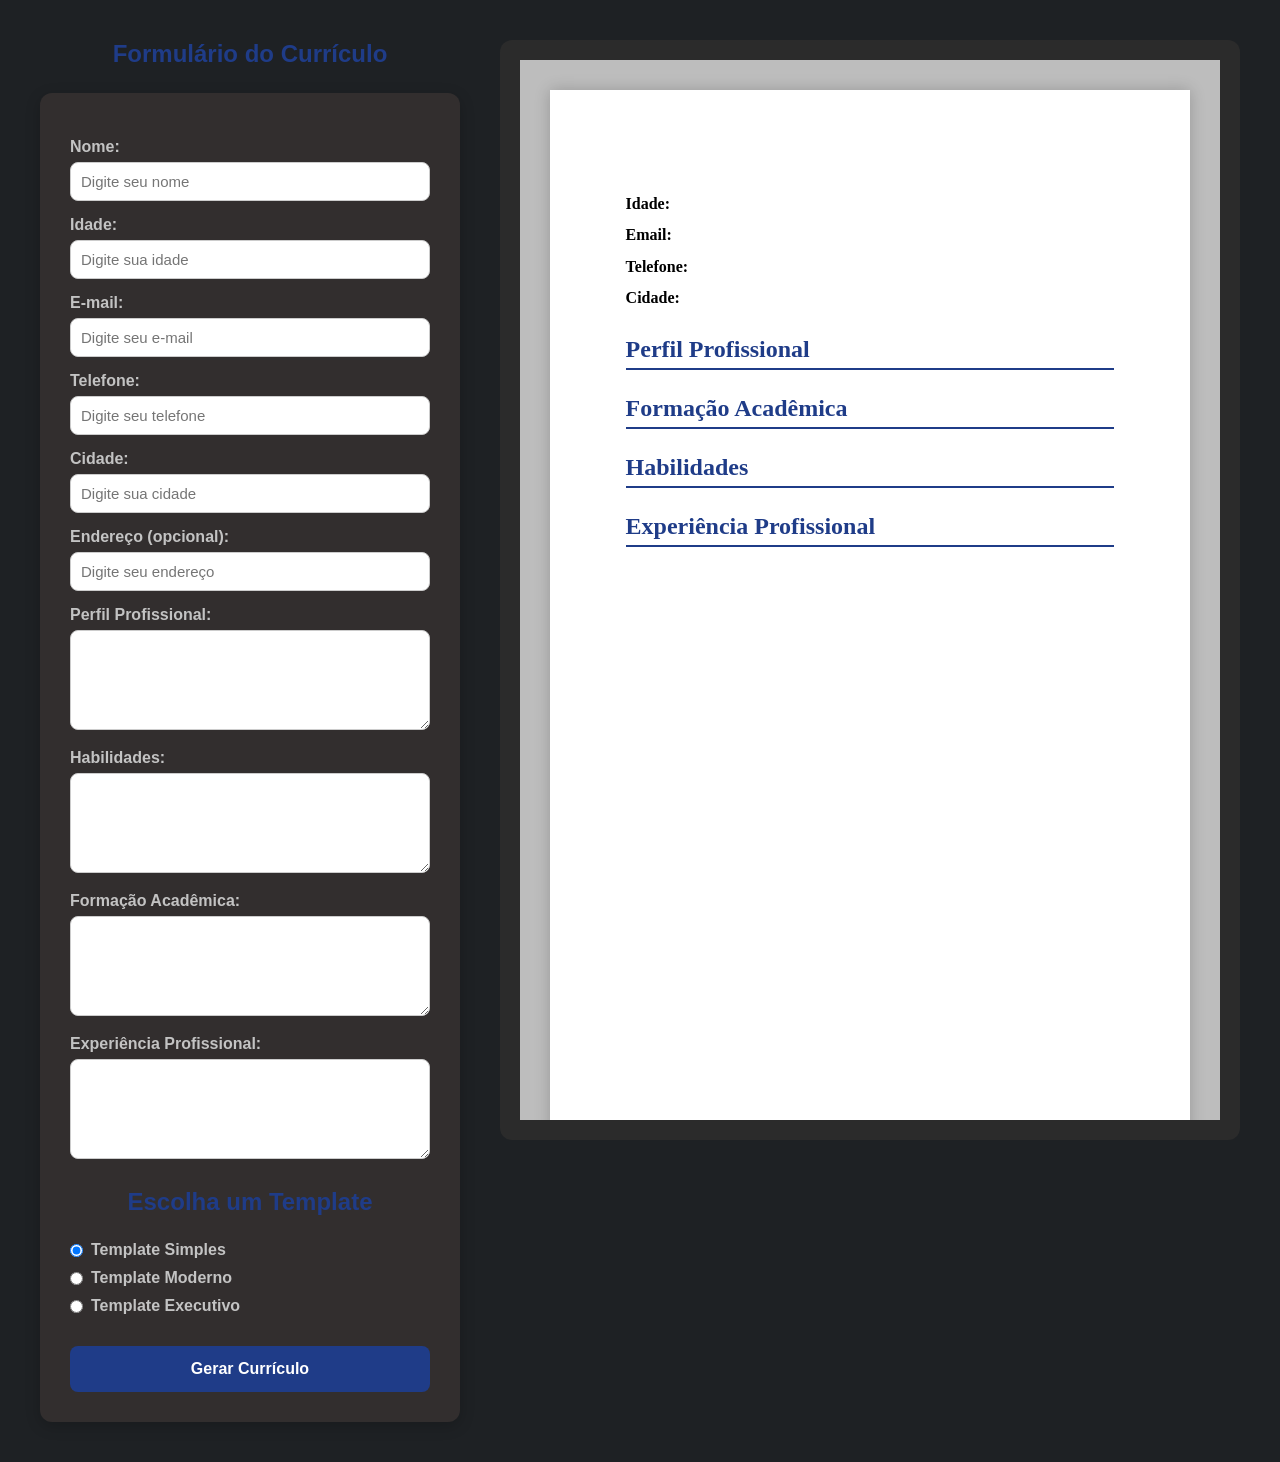
<file: index.html>
<!DOCTYPE html>
<html lang="pt-br">

<head>
    <meta charset="UTF-8">
    <meta name="viewport" content="width=device-width, initial-scale=1.0">
    <title>Formulário</title>

    <style>
        * {
            margin: 0;
            padding: 0;
            box-sizing: border-box;
        }

        body {
            font-family: Arial, Helvetica, sans-serif;
            background: #1e2124;
            display: flex;
            align-items: flex-start;
            gap: 40px;
            padding: 40px;
        }

        .container {
            width: 420px;
        }

        h2 {
            color: #1f3c88;
            margin-bottom: 25px;
            text-align: center;
        }

        form {
            background: rgb(50, 46, 46);
            padding: 30px;
            border-radius: 12px;
            box-shadow: 0 4px 15px rgba(0, 0, 0, .2);
        }

        label {
            display: block;
            margin-top: 15px;
            margin-bottom: 6px;
            color: #c3c3c3;
            font-weight: bold;
        }

        input,
        textarea {
            width: 100%;
            padding: 10px;
            border: 1px solid #ccc;
            border-radius: 8px;
            font-size: 15px;
        }

        input:focus,
        textarea:focus {
            outline: none;
            border-color: #1f3c88;
        }

        textarea {
            resize: vertical;
            min-height: 100px;
        }

        .templates {
            margin-top: 25px;
        }

        .templates label {
            display: flex;
            align-items: center;
            gap: 8px;
            margin-top: 10px;
            cursor: pointer;
        }

        .templates input {
            width: auto;
        }

        button {
            width: 100%;
            margin-top: 25px;
            padding: 14px;
            border: none;
            border-radius: 8px;
            background: #1f3c88;
            color: white;
            font-size: 16px;
            font-weight: bold;
            cursor: pointer;
            transition: .3s;
        }

        button:hover {
            background: #162c66;
        }

        #preview {
            flex: 1;
            min-height: 800px;
            background: #2b2b2b;
            border-radius: 12px;
            padding: 20px;
            color: white;
            display: flex;
            justify-content: center;
            align-items: center;
        }

        #preview p {
            color: #aaa;
            font-size: 18px;
        }

        iframe#preview {
    width: 100%;
    height: 1100px;
    border: none;
    border-radius: 12px;
        }
        
        @media (max-width: 900px) {

    body {
        flex-direction: column;
        align-items: center;
        padding: 20px;
        gap: 20px;
    }

    .container {
        width: 100%;
        max-width: 600px;
    }

    #preview {
        width: 100%;
        min-height: 600px;
    }

    #preview iframe {
        width: 100%;
        height: 850px;
    }

        
    </style>

</head>

<body>

    <div class="container">

        <h2>Formulário do Currículo</h2>

        <form id="formularioCurriculo">

            <label for="Nome">Nome:</label>
            <input type="text" id="Nome" name="nome" placeholder="Digite seu nome" required>

            <label for="Idade">Idade:</label>
            <input type="text" id="Idade" name="idade" placeholder="Digite sua idade" required>

            <label for="email">E-mail:</label>
            <input type="email" id="email" name="email" placeholder="Digite seu e-mail" required>

            <label for="Telefone">Telefone:</label>
            <input type="text" id="Telefone" name="telefone" placeholder="Digite seu telefone" required>

            <label for="Cidade">Cidade:</label>
            <input type="text" id="Cidade" name="cidade" placeholder="Digite sua cidade">

            <label for="Endereco">Endereço (opcional):</label>
            <input type="text" id="Endereco" name="endereco" placeholder="Digite seu endereço">

            <label for="perfil">Perfil Profissional:</label>
            <textarea id="perfil" name="perfil_profissional"></textarea>

            <label for="habilidades">Habilidades:</label>
            <textarea id="habilidades" name="habilidades"></textarea>

            <label for="formacao">Formação Acadêmica:</label>
            <textarea id="formacao" name="formacao"></textarea>

            <label for="experiencia">Experiência Profissional:</label>
            <textarea id="experiencia" name="experiencia_profissional"></textarea>
            
            <div class="templates">

                <h2>Escolha um Template</h2>

                <label>
                    <input type="radio" name="template" value="simples" checked>
                    Template Simples
                </label>

                <label>
                    <input type="radio" name="template" value="moderno">
                    Template Moderno
                </label>

                <label>
                    <input type="radio" name="template" value="executivo">
                    Template Executivo
                </label>

            </div>

            <button type="submit">Gerar Currículo</button>

        </form>

    </div>

  <iframe id="preview" width="850" height="1100"></iframe>

    <script src="templates.js"></script>
    <script src="gerenciamento.js"></script>

</body>

</html>
</file>
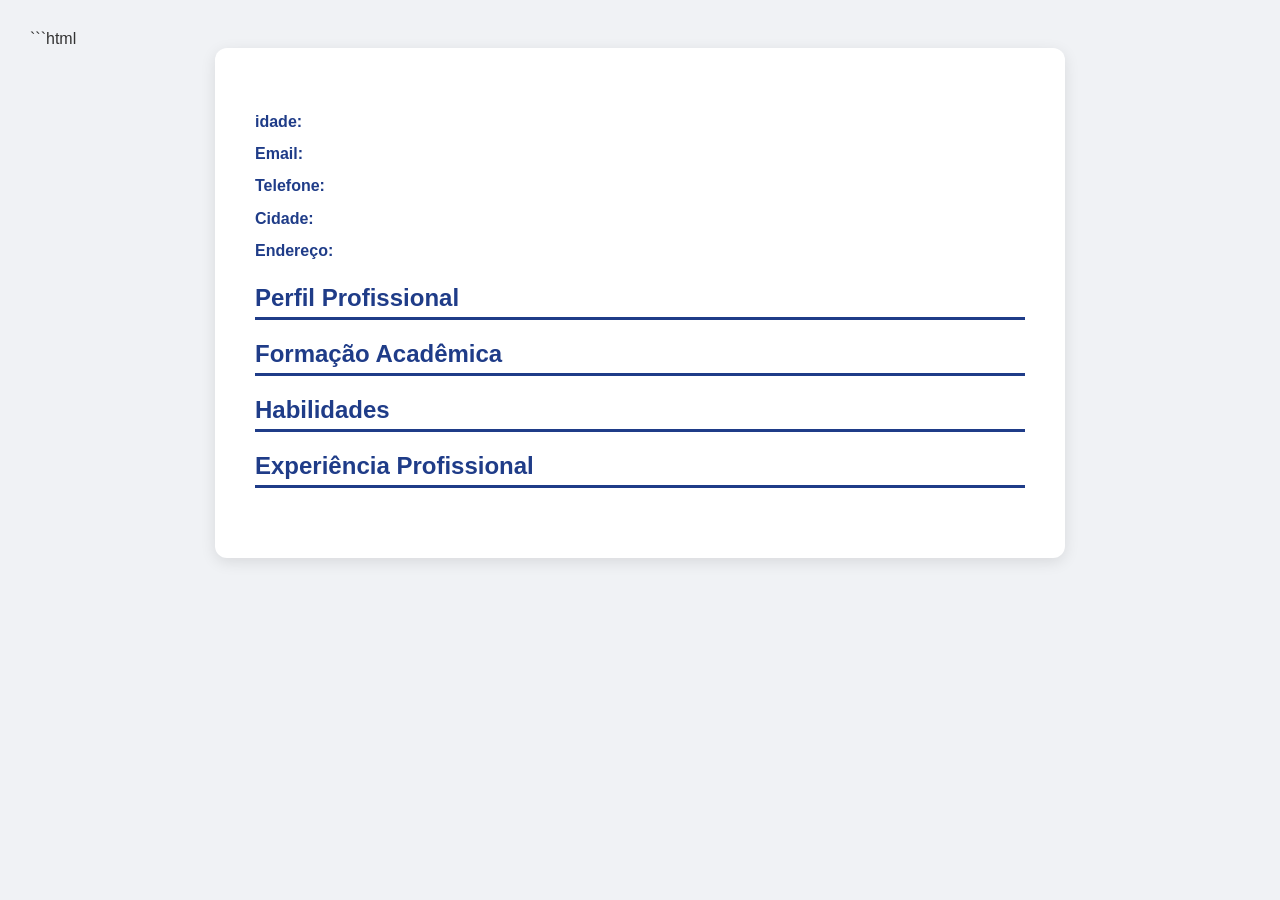
<file: curriculo (1).html>
```html
<!DOCTYPE html>
<html lang="pt-BR">

<head>
    <meta charset="UTF-8">
    <title>Curriculo</title>

    <style>
        /* Configuração da página A4 */
        @page {
            size: A4;
            margin: 2cm;
        }

        body {
            font-family: Arial, Helvetica, sans-serif;
            background-color: #f0f2f5;
            margin: 0;
            padding: 30px;
            color: #333;
        }

        .curriculo {
            max-width: 850px;
            margin: auto;
            background-color: white;
            padding: 40px;
            border-radius: 12px;
            box-shadow: 0 4px 15px rgba(0, 0, 0, 0.1);
            box-sizing: border-box;
        }

        header {
            text-align: center;
            margin-bottom: 30px;
        }

        header h1,
        .curriculo h1 {
            margin: 0;
            color: #1f3c88;
            font-size: 38px;
            text-align: center;
        }

        .contato {
            margin-top: 20px;
            margin-bottom: 30px;
        }

        .contato p {
            margin: 5px 0;
            color: #555;
        }

        section {
            margin-top: 30px;
        }

        h2 {
            color: #1f3c88;
            border-bottom: 3px solid #1f3c88;
            padding-bottom: 5px;
            margin-bottom: 15px;
        }

        p {
            line-height: 1.7;
            text-align: justify;
        }

        ul {
            padding-left: 20px;
        }

        li {
            margin-bottom: 8px;
            line-height: 1.5;
        }

        strong {
            color: #1f3c88;
        }

        /* Ajustes para impressão/PDF */
        @media print {
            body {
                background-color: white;
                padding: 0;
            }

            .curriculo {
                max-width: 100%;
                width: 100%;
                margin: 0;
                padding: 0;
                box-shadow: none;
                border-radius: 0;
            }
        }
    </style>
</head>

<body>

    <div class="curriculo">

        <h1 id="nome_salvo"></h1>

        <div class="contato">
            
            <p><strong>idade:</strong> <span id="idade_salvo"></span></p>

            <p><strong>Email:</strong> <span id="email_salvo"></span></p>

            <p><strong>Telefone:</strong> <span id="telefone_salvo"></span></p>

            <p><strong>Cidade:</strong> <span id="cidade_salvo"></span></p>

            <p id="linha_endereco"><strong>Endereço:</strong> <span id="endereco_salvo"></span></p>

        <h2>Perfil Profissional</h2>

        <p id="perfil_salvo"></p>

        <h2>Formação Acadêmica</h2>

        <p id="formacao_salvo"></p>

        <h2>Habilidades</h2>

        <p id="habilidades_salvo"></p>

        <h2>Experiência Profissional</h2>

        <p id="experiencia_salvo"></p>

    </div>

<script src="curriculo.js"></script>

</body>

</html>
</file>
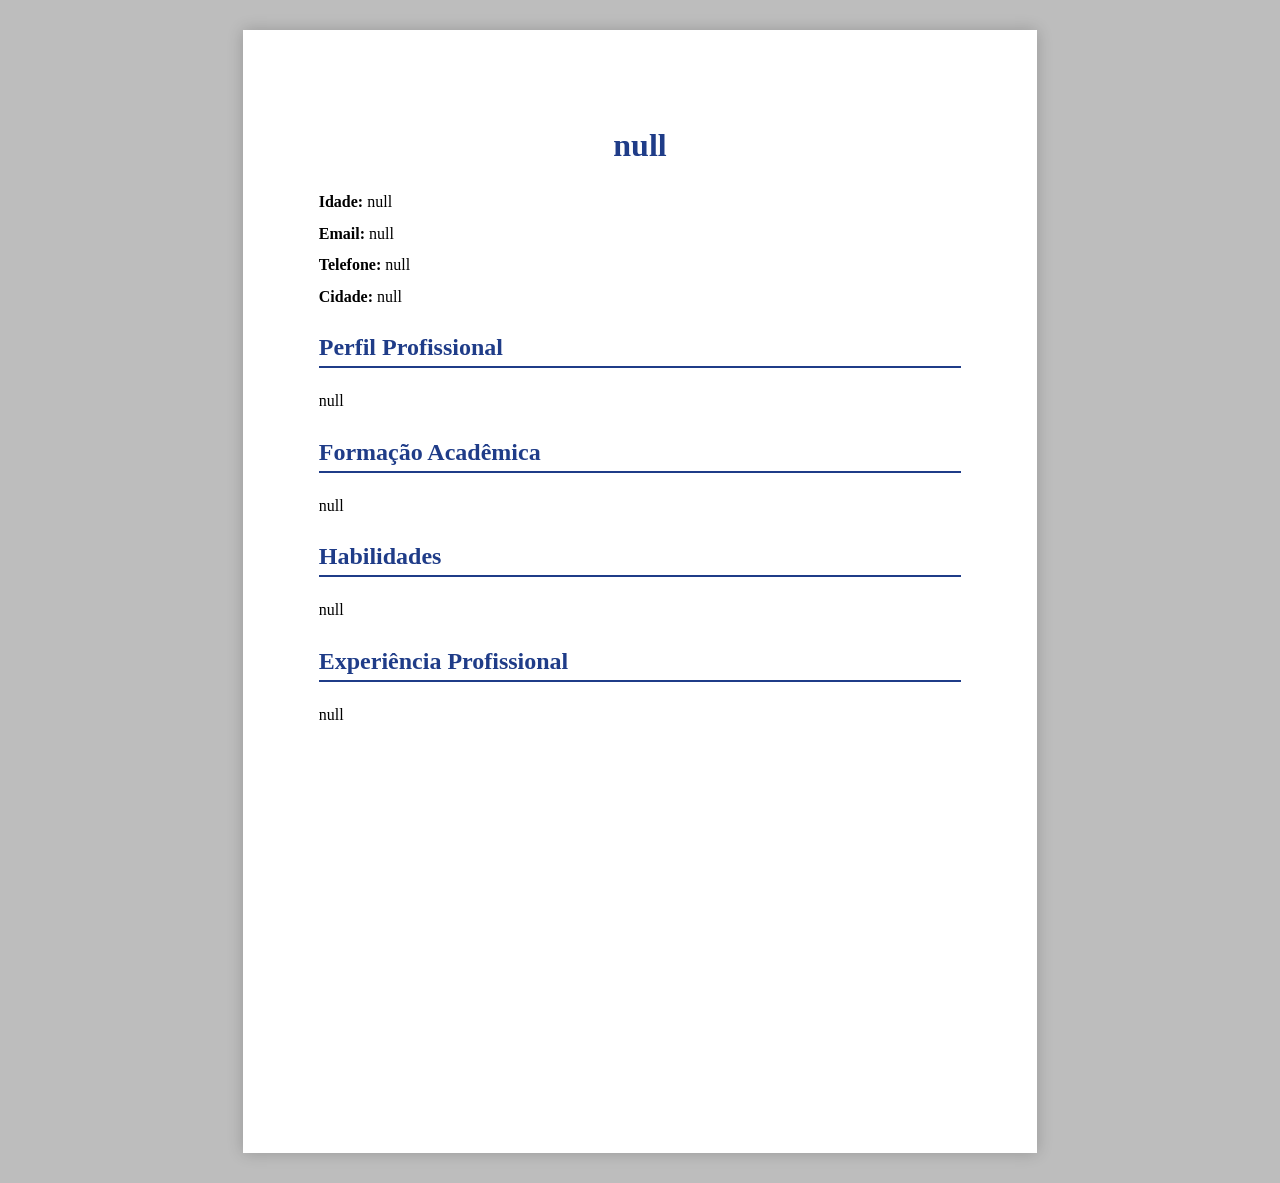
<file: curriculo.html>
<!DOCTYPE html>
<html lang="pt-BR">

<head>
    <meta charset="UTF-8">
    <meta name="viewport" content="width=device-width, initial-scale=1.0">

    <title>Currículo</title>

    <!-- CSS do template -->
    <link id="tema" rel="stylesheet" href="css/simples.css">

    <style>
body{
    margin:0;
    padding:30px;
    background:#bdbdbd;
    display:flex;
    justify-content:center;
}
</style>

</head>

<body>

    <div id="preview"></div>

    <script src="templates.js"></script>
    <script src="curriculo.js"></script>

</body>

</html>
</file>
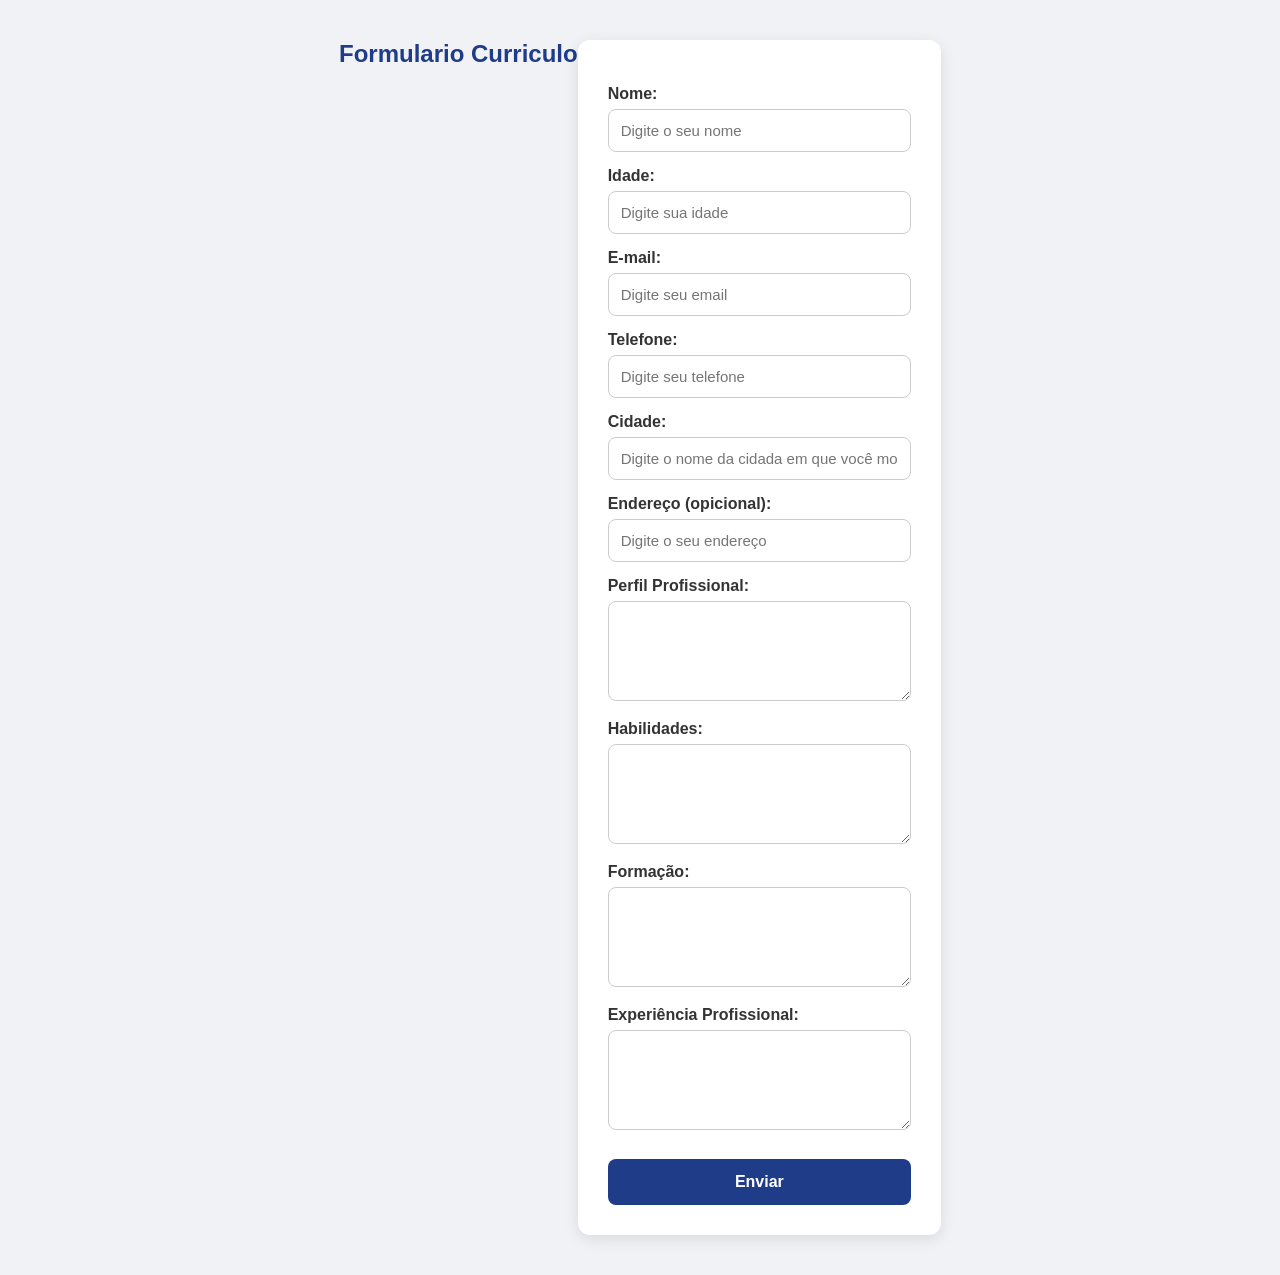
<file: formulario_index.html>
<!DOCTYPE html>
<html lang="pt-br">
<head>
    <meta charset="UTF-8">
    <meta name="viewport" content="width=device-width, initial-scale=1.0">
    <title>Formulario</title>
    <style>
        *{
            margin:0;
            padding:0;
            box-sizing:border-box;
        }
        
        body{
            font-family: Arial, Helvetica, sans-serif;
            background:#f0f2f5;
            display:flex;
            justify-content:center;
            padding:40px 20px;
        }
        
        .container{
            width:100%;
            max-width:800px;
        }
        
        h2{
            text-align:center;
            color:#1f3c88;
            margin-bottom:30px;
        }
        
        form{
            background:white;
            padding:30px;
            border-radius:12px;
            box-shadow:0 4px 15px rgba(0,0,0,0.1);
        }
        
        label{
            display:block;
            margin-bottom:6px;
            margin-top:15px;
            font-weight:bold;
            color:#333;
        }
        
        input,
        textarea{
            width:100%;
            padding:12px;
            border:1px solid #ccc;
            border-radius:8px;
            font-size:15px;
        }
        
        input:focus,
        textarea:focus{
            outline:none;
            border-color:#1f3c88;
        }
        
        textarea{
            resize:vertical;
            min-height:100px;
        }
        
        button{
            width:100%;
            margin-top:25px;
            padding:14px;
            border:none;
            border-radius:8px;
            background:#1f3c88;
            color:white;
            font-size:16px;
            font-weight:bold;
            cursor:pointer;
            transition:0.3s;
        }
        
        button:hover{
            background:#162c66;
        }
        </style>
        
</head>
<body>
    <h2>Formulario Curriculo</h2>
    <form id="formularioCurriculo">
        <label for="Nome">Nome:</label>
        <input type="text"id="Nome" name="nome" placeholder="Digite o seu nome" required>
        
        <label for="Idade">Idade:</label>
        <input type="text" id="Idade" name="idade" placeholder="Digite sua idade" required>

        <label for="email">E-mail:</label>
        <input type="email" id="email" name="email" placeholder="Digite seu email" required>

        <label for="Telefone">Telefone:</label>
        <input type="text" id="Telefone" name="telefone" placeholder="Digite seu telefone" required>

        <label for="Cidade">Cidade:</label>
        <input type="text" id="Cidade" name="cidade" placeholder="Digite o nome da cidada em que você mora">

        <label for="Endereço">Endereço (opicional):</label>
        <input type="text" id="Endereço" name="endereço" placeholder="Digite o seu endereço">

        <label for="perfil">Perfil Profissional:</label>
        <textarea id="perfil" name="perfil profissional"></textarea>

        <label for="habilidades">Habilidades:</label>
        <textarea id="habilidades" name="habilidades"></textarea>

        <label for="formacao">Formação:</label>
        <textarea id="formacao" name="formação"></textarea>

        <label for="experiencia">Experiência Profissional:</label>
        <textarea id="experiencia" name="experiência profissional"></textarea>

        <button type="submit">Enviar</button>
</form>
<script src="gerenciamento.js"></script>
</body>
</html>
</file>
<file: css/simples.css>
@page{
    size: A4;
    margin: 0;
}

body{
    margin:0;
    padding:30px;
    background:#bdbdbd;
    display:flex;
    justify-content:center;
}

.curriculo{
    width:210mm;
    min-height:297mm;
    background:white;
    padding:20mm;
    box-sizing:border-box;
    box-shadow:0 0 15px rgba(0,0,0,.2);
}

h1{
    text-align:center;
    color:#1f3c88;
    margin-bottom:25px;
}

.contato{
    margin-bottom:25px;
}

.contato p{
    margin:6px 0;
}

h2{
    color:#1f3c88;
    border-bottom:2px solid #1f3c88;
    padding-bottom:5px;
    margin-top:25px;
}

p{
    line-height:1.6;
    text-align:justify;
}

@media print{

    body{
        background:white;
        padding:0;
    }

    .curriculo{
        width:210mm;
        min-height:297mm;
        margin:0;
        box-shadow:none;
    }

}
</file>
